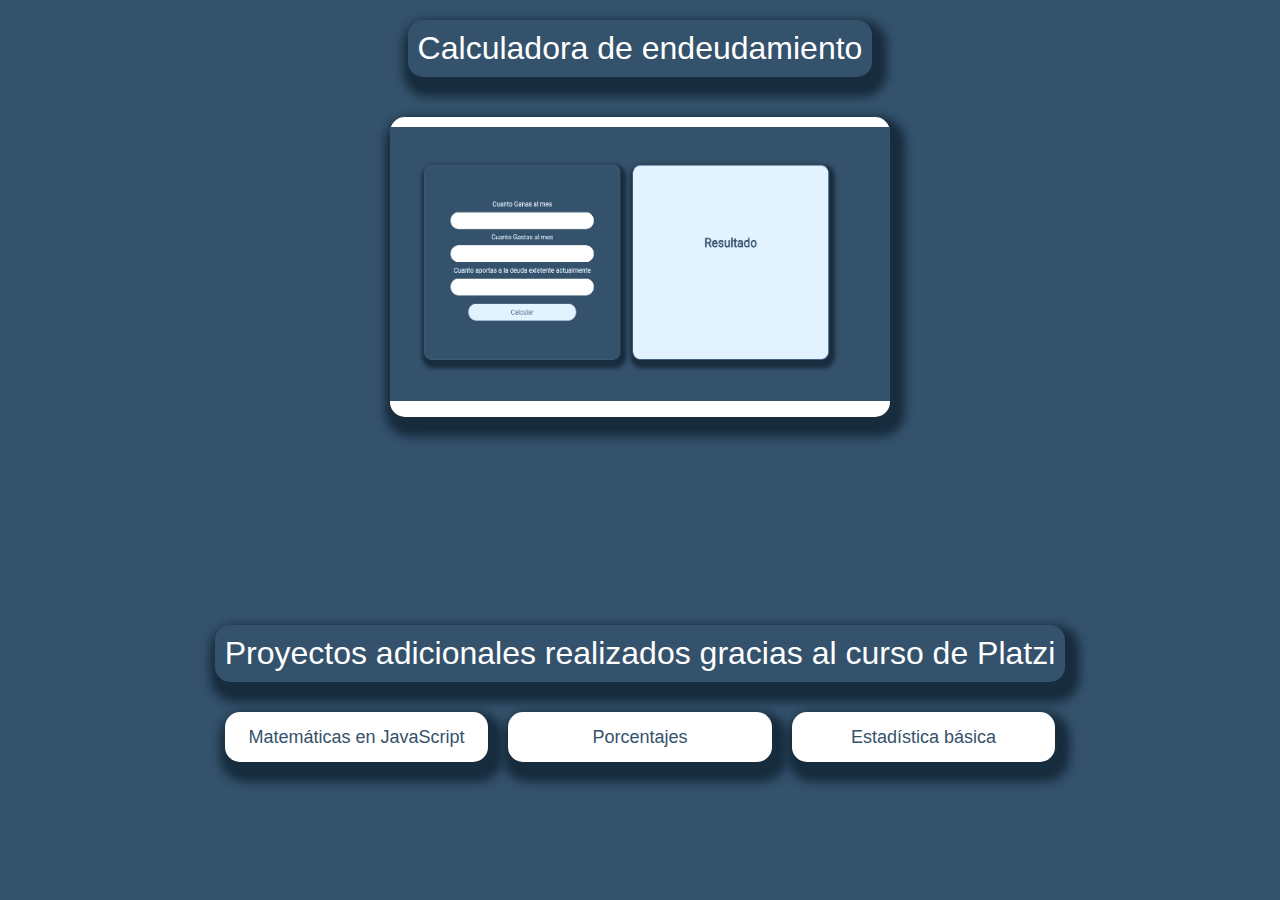
<file: index.html>
<!DOCTYPE html>
<html lang="en">

<head>
    <meta charset="UTF-8">
    <meta http-equiv="X-UA-Compatible" content="IE=edge">
    <meta name="viewport" content="width=device-width, initial-scale=1.0" />
    <title>Taller Práctico de JavaScript: Matemáticas y Estadística Básica</title>
    <link rel="stylesheet" href="./style.css">
</head>

<body>
    <main class="main">
        <div class="container container-1">
            <p class="project-p">Calculadora de endeudamiento</p>
            <section class="section section-project">
                <div>
                    <a href="./analisis_salarial/reto.html" target="_blank" class="menu-link">Click here</a>
                </div>
            </section>

        </div>
        <div class="container container-2">
            <p class="project-p">Proyectos adicionales realizados gracias al curso de Platzi</p>
            <div class="inside-container">
                <section class="section section-2">
                    <a href="./math/math.html" class="menu-link">Matemáticas en JavaScript</a>
                </section>
    
                <section class="section section-2">
                    <a href="./porcentajes/porcentajes.html" class="menu-link">Porcentajes</a>
                </section>
                
                <section class="section section-2">
                    <a href="./estadistica_basica/index.html" class="menu-link">Estadística básica</a>
                </section>
            </div>
        </div>

    </main>
</body>

</html>
</file>
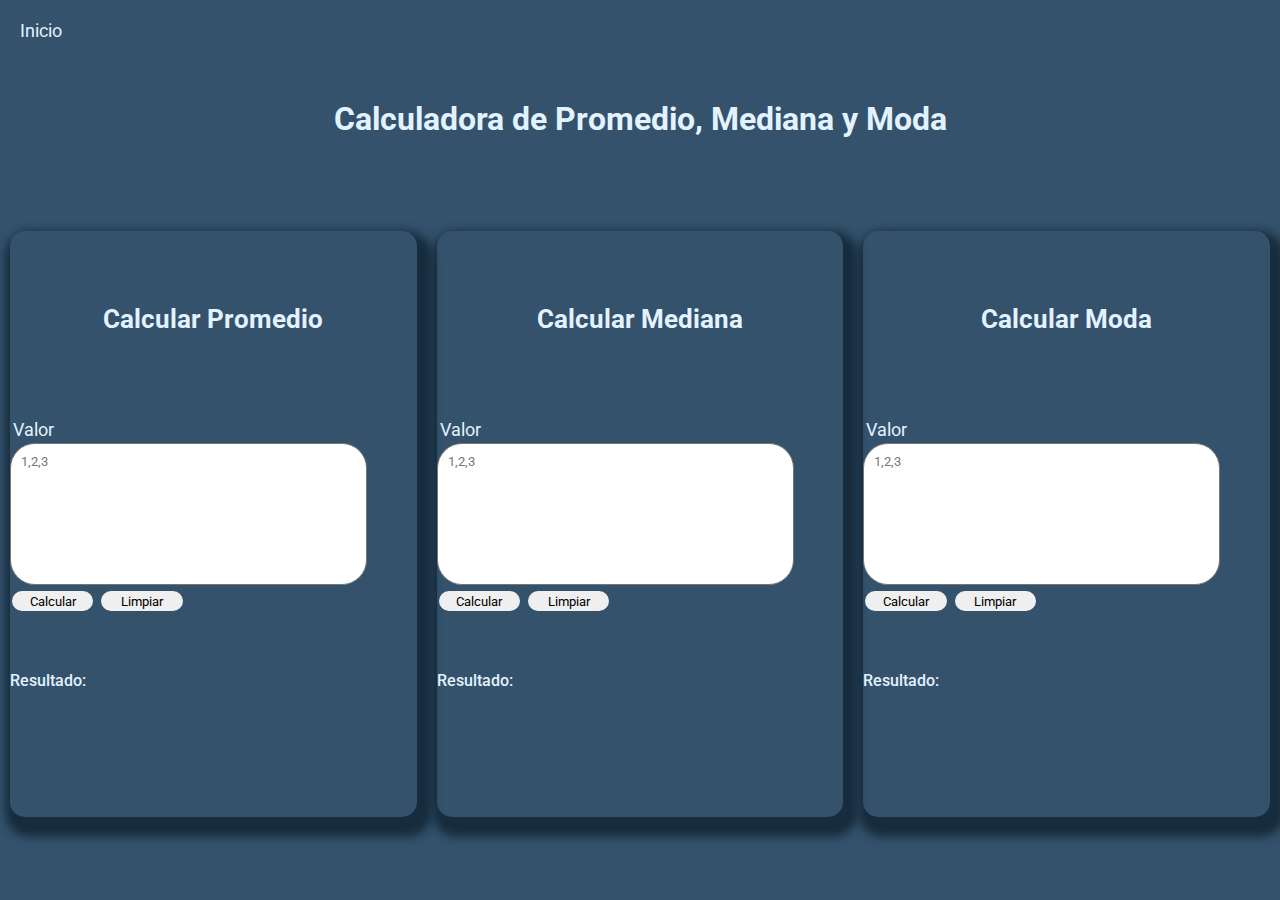
<file: estadistica_basica/index.html>
<!DOCTYPE html>
<html>

<head>
  <meta charset="UTF-8" />
  <meta http-equiv="X-UA-Compatible" content="IE=edge" />
  <meta name="viewport" content="width=device-width, initial-scale=1.0">
  <title>Estadística básica</title>
  <link rel="stylesheet" href="./style.css">
  <!--Font-family-->
  <link rel="preconnect" href="https://fonts.googleapis.com">
  <link rel="preconnect" href="https://fonts.gstatic.com" crossorigin>
  <link href="https://fonts.googleapis.com/css2?family=Roboto&display=swap" rel="stylesheet">
</head>

<body>

  <!--Boton de inicio-->
  <aside>

    <p><a href="../index.html">Inicio</a></p>

  </aside>

  <!--Contenido principal-->
  <main class="calculator">

    <h1>Calculadora de Promedio, Mediana y Moda</h1>

    <section class="section-container">

      <!-- Formulario para calcular el promedio -->
      <div class="calc-section">
        <h2>Calcular Promedio</h2>
        <div class="form" id="average-form">

          <div id="average-inputs" class="inputs">
            <label for="input-avarage">Valor</label>
            <!-- <input type="text" class="input-avarage" id="input-avarage"> -->
            <textarea name="input-avarage" class="textarea" id="input-avarage" cols="40" rows="8" placeholder="1,2,3"></textarea>
          </div>

          <div class="container-button">
            
            <button id="avarage-btn">Calcular</button>
            <button id="clear-average">Limpiar</button>

          </div>


          <p class="result">Resultado: <span class="result" id="average-result"></span></p>

        </div>
      </div>

      <!-- Formulario para calcular la mediana -->
      <div class="calc-section">
        <h2>Calcular Mediana</h2>
        <div class="form" id="median-form">

          <div id="median-inputs" class="inputs">

            <label for="input-median">Valor</label>
            <!-- <input type="text" class="input-median" id="input-median"> -->
            <textarea name="input-median" class="textarea" id="input-median" cols="40" rows="8" placeholder="1,2,3"></textarea>

          </div>

          <div class="container-button">

            <button type="submit" id="btnMedian">Calcular</button>
            <button type="button" id="clear-median">Limpiar</button>

          </div>

          <p class="result">Resultado: <span class="result" id="median-result"></span></p>

        </div>
      </div>

      <!-- Formulario para calcular la moda -->
      <div class="calc-section">
        <h2>Calcular Moda</h2>
        <div class="form" id="mode-form">

          <div id="mode-inputs" class="inputs">
            <label for="input-mode">Valor</label>
            <!-- <input type="text" class="input-mode" id="input-mode"> -->
            <textarea name="input-mode" class="textarea" id="input-mode" cols="40" rows="8" placeholder="1,2,3"></textarea>
          </div>

          <div class="container-button">

            <button type="submit" id="btnMode">Calcular</button>
            <button type="button" id="clear-mode">Limpiar</button>

          </div>


          <p class="result">Resultado: <span class="result" id="mode-result"></span></p>

        </div>
      </div>

    </section>

  </main>

  <script src="./app.js"></script>
  <script src="./calculo.js"></script>
</body>

</html>
</file>
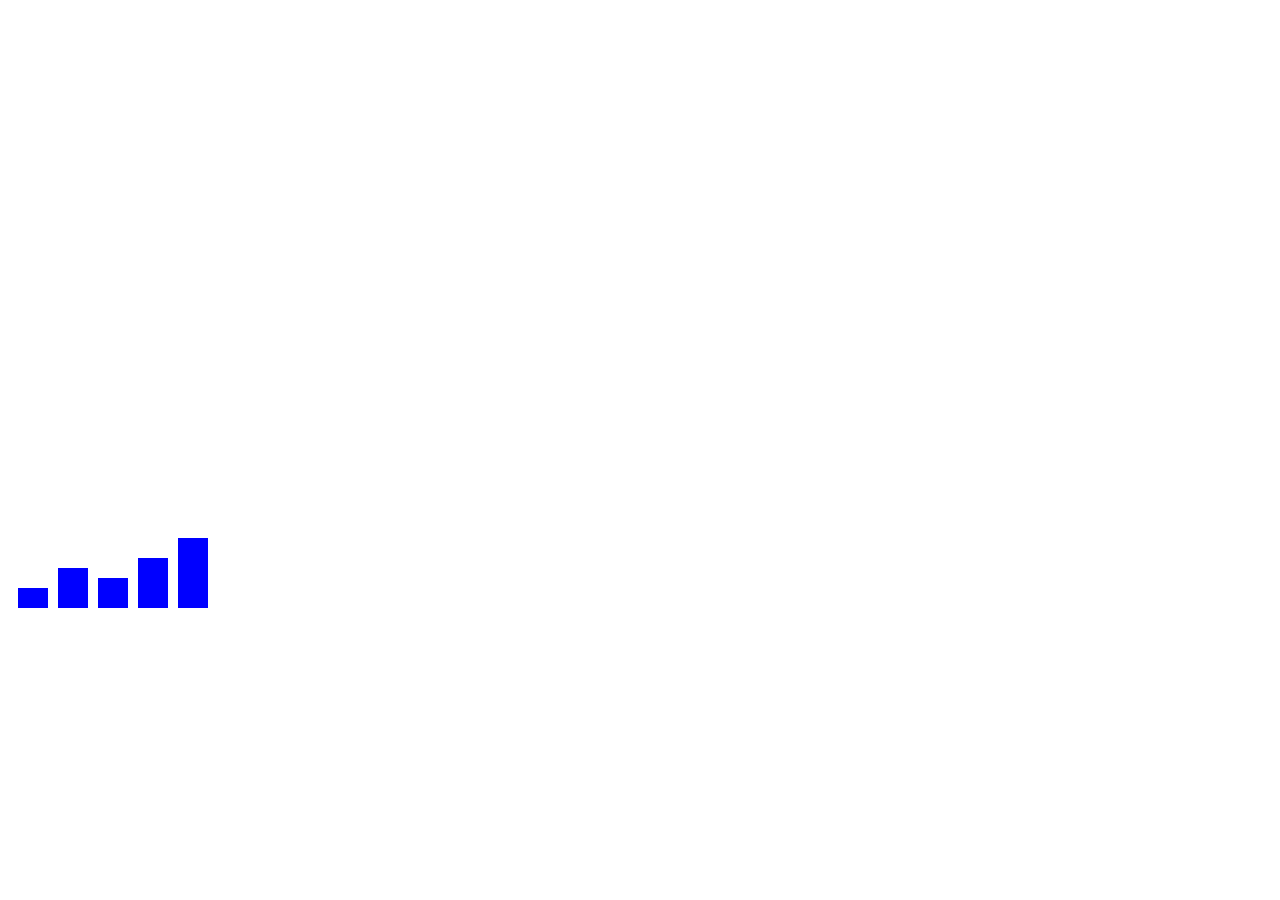
<file: analisis_salarial/indexas.html>
<!DOCTYPE html>
<html>
<head>
    <title>Gráfico de Barras</title>
</head>
<body>
    <canvas id="grafico" width="400" height="600"></canvas>

    <script>
        // Obtén el contexto del lienzo
        var canvas = document.getElementById("grafico");
        var ctx = canvas.getContext("2d");

        // Datos del gráfico (puedes ajustar estos valores)
        var datos = [20, 40, 30, 50, 70];

        // Configuración del gráfico
        var barWidth = 30;
        var barSpacing = 10;
        var startX = 10;
        var barColor = "blue";

        // Dibuja las barras
        for (var i = 0; i < datos.length; i++) {
            var barHeight = datos[i];
            ctx.fillStyle = barColor;
            ctx.fillRect(startX, canvas.height - barHeight, barWidth, barHeight);
            startX += barWidth + barSpacing;
        }
    </script>
</body>
</html>
</file>
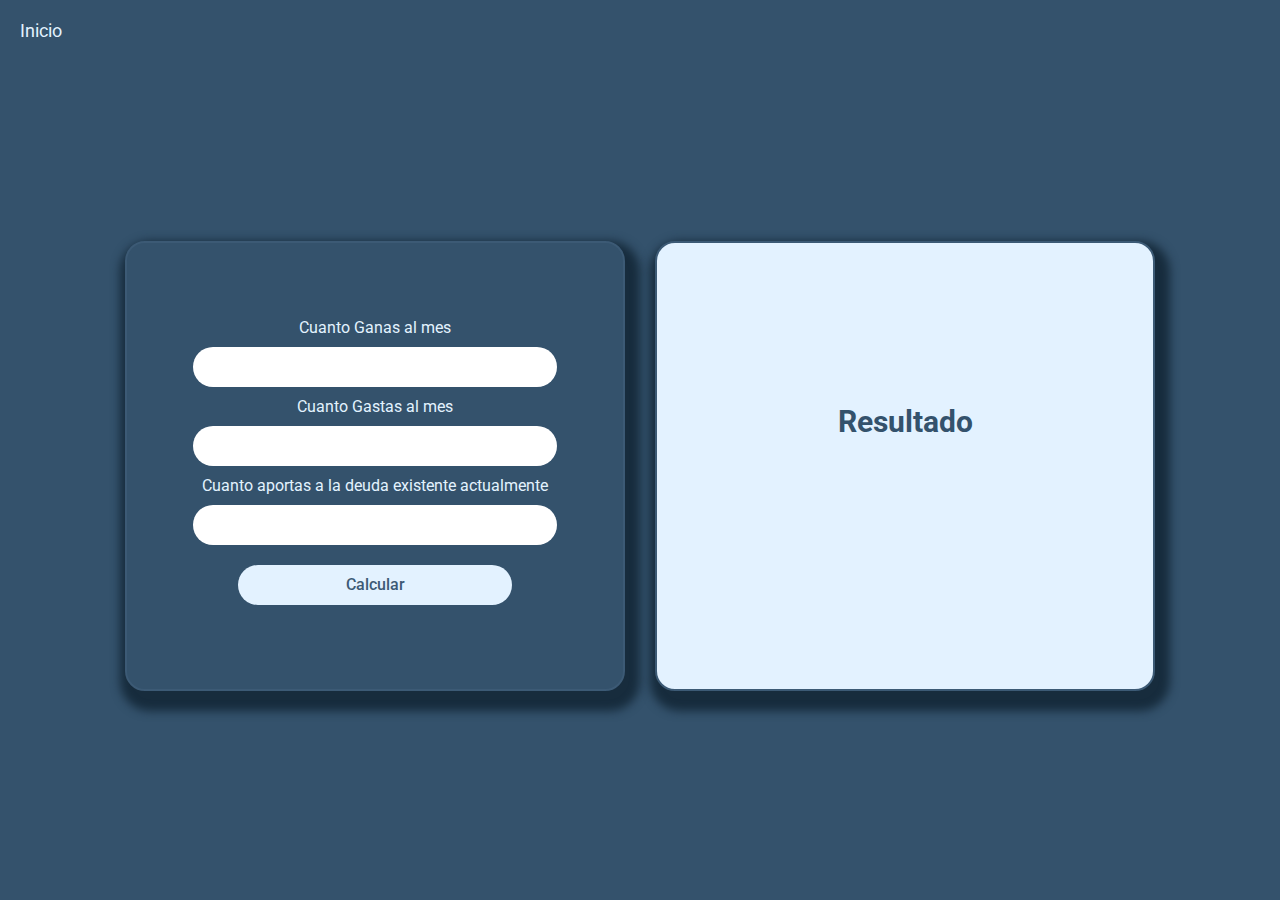
<file: analisis_salarial/reto.html>
<!DOCTYPE html>
<html lang="en">

<head>
    <meta charset="UTF-8">
    <meta name="viewport" content="width=device-width, initial-scale=1.0">
    <title>Calcula tu capacidad de Endeudamiento</title>
    <link rel="stylesheet" href="style.css">
    <!--Font-family-->
    <link rel="preconnect" href="https://fonts.googleapis.com">
    <link rel="preconnect" href="https://fonts.gstatic.com" crossorigin>
    <link href="https://fonts.googleapis.com/css2?family=Roboto&display=swap" rel="stylesheet">
</head>

<body>
    <aside>
        <p><a href="../index.html">Inicio</a></p>
    </aside>
    <main class="main">
        <section class="container container-1">
            <label for="inputIngresos" class="">Cuanto Ganas al mes</label>
            <input type="text" name="inputIngresos" id="inputIngresos" class="inputIngresos">
            <!---->
            <label for="inputGastos" class="">Cuanto Gastas al mes</label>
            <input type="text" name="inputGastos" id="inputGastos" class="inputGastos">
            <!---->
            <label for="inputAporteDeuda" class="">Cuanto aportas a la deuda existente actualmente</label>
            <input type="text" name="inputAporteDeuda" id="inputAporteDeuda" class="inputAporteDeuda">
            <!---->
            <button id="btnCalcular" class="btnCalcular">Calcular</button>
        </section>
        <section class="container container-2">
            <h2 class="h2">Resultado</h2>
            <p id="pResult" class="pResult"></p>
        </section>
    </main>
    <script src="./reto.js"></script>
</body>

</html>
</file>
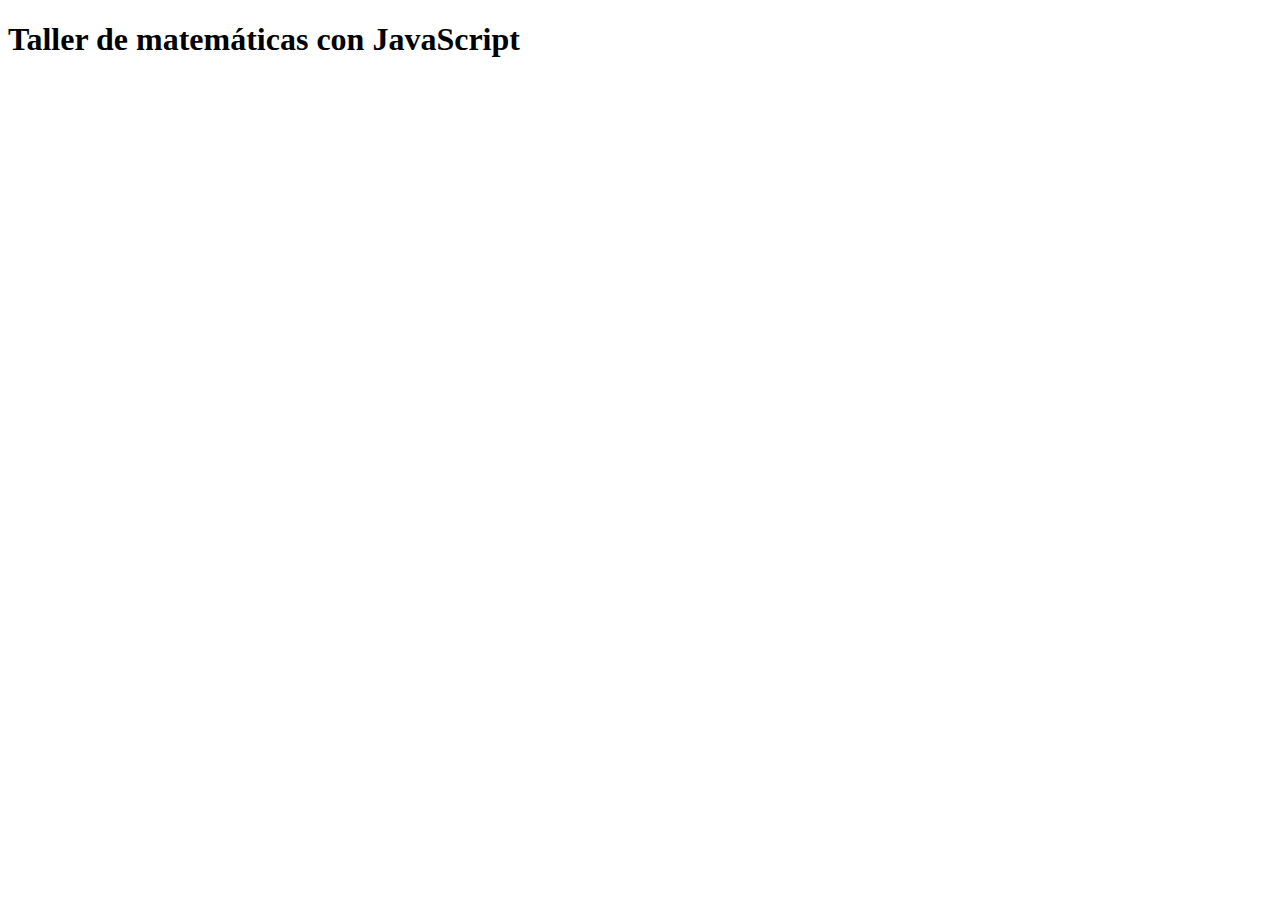
<file: analisis_salarial/salarios.html>
<!DOCTYPE html>
<html>
    <head>
        <meta charset="UTF-8"/>
        <meta http-equiv="X-UA-Compatible" content="IE=edge"/>
        <meta name="viewport" content="width=device-width, initial-scale=1.0">
        <title>Analisis salarial</title>
    </head>
    <body>
        <h1>Taller de matemáticas con JavaScript</h1>
        
        <main>
            <section>
                
            </section>
        </main>
        <script src="./app.js"></script>
        <script src="./salarios.js"></script>
        <script src="./analisis.js"></script>
    </body>
</html>
</file>
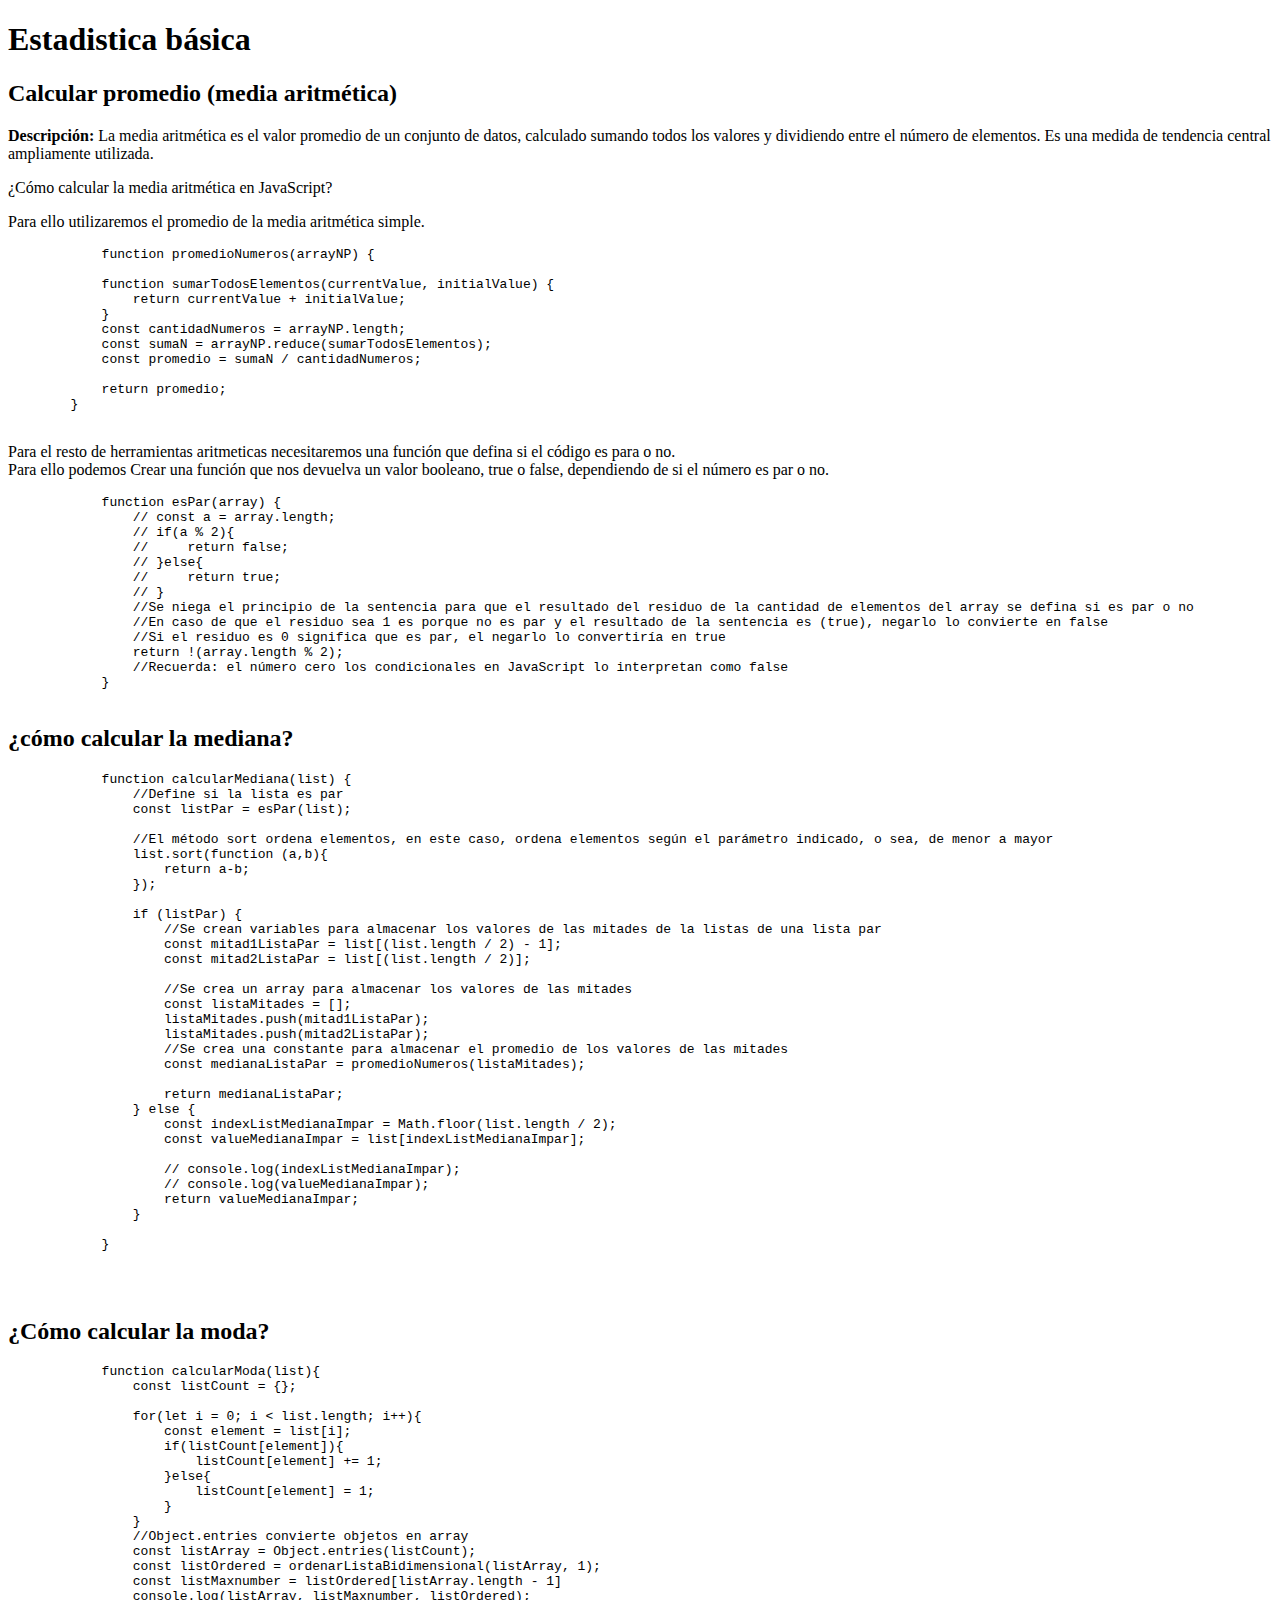
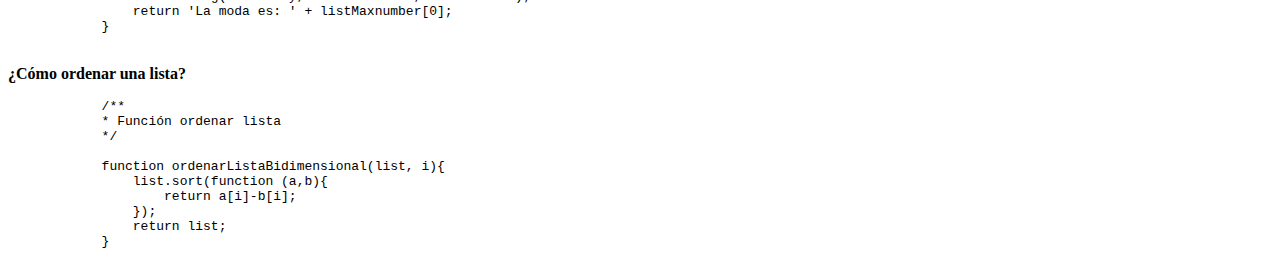
<file: estadistica_basica/reto.html>
<!DOCTYPE html>
<html lang="en">

<head>
    <meta charset="UTF-8">
    <meta name="viewport" content="width=device-width, initial-scale=1.0">
    <title>Taller de Estadística</title>
</head>

<body>
    <h1>Estadistica básica</h1>
    <h2>Calcular promedio (media aritmética)</h2>
    <p><b>Descripción:</b> La media aritmética es el valor promedio de un conjunto de datos,
        calculado sumando todos los valores y dividiendo entre el número de elementos. Es una medida de tendencia
        central ampliamente utilizada.</p>
    <p>¿Cómo calcular la media aritmética en JavaScript?</p>
    <p>Para ello utilizaremos el promedio de la media aritmética simple.</p>
    <code>
        <pre>
            function promedioNumeros(arrayNP) {

            function sumarTodosElementos(currentValue, initialValue) {
                return currentValue + initialValue;
            }
            const cantidadNumeros = arrayNP.length;
            const sumaN = arrayNP.reduce(sumarTodosElementos);
            const promedio = sumaN / cantidadNumeros;
        
            return promedio;
        }
      </pre>
    </code>
    <p>Para el resto de herramientas aritmeticas necesitaremos una función que defina si el código es para o no. <br>
        Para ello podemos
        Crear una función que nos devuelva un valor booleano, true o false, dependiendo de si el número es par o no.
        <br>
    </p>
    <code>
        <pre>
            function esPar(array) {
                // const a = array.length;
                // if(a % 2){
                //     return false;
                // }else{
                //     return true;
                // }
                //Se niega el principio de la sentencia para que el resultado del residuo de la cantidad de elementos del array se defina si es par o no  
                //En caso de que el residuo sea 1 es porque no es par y el resultado de la sentencia es (true), negarlo lo convierte en false 
                //Si el residuo es 0 significa que es par, el negarlo lo convertiría en true
                return !(array.length % 2);
                //Recuerda: el número cero los condicionales en JavaScript lo interpretan como false 
            }
      </pre>
    </code>
    <h2>¿cómo calcular la mediana?</h2>
    <code>
        <pre>
            function calcularMediana(list) {
                //Define si la lista es par 
                const listPar = esPar(list);
                
                //El método sort ordena elementos, en este caso, ordena elementos según el parámetro indicado, o sea, de menor a mayor 
                list.sort(function (a,b){
                    return a-b;
                });
            
                if (listPar) {
                    //Se crean variables para almacenar los valores de las mitades de la listas de una lista par
                    const mitad1ListaPar = list[(list.length / 2) - 1];
                    const mitad2ListaPar = list[(list.length / 2)];
            
                    //Se crea un array para almacenar los valores de las mitades
                    const listaMitades = [];
                    listaMitades.push(mitad1ListaPar);
                    listaMitades.push(mitad2ListaPar);
                    //Se crea una constante para almacenar el promedio de los valores de las mitades
                    const medianaListaPar = promedioNumeros(listaMitades);
                    
                    return medianaListaPar;
                } else {
                    const indexListMedianaImpar = Math.floor(list.length / 2);
                    const valueMedianaImpar = list[indexListMedianaImpar];
            
                    // console.log(indexListMedianaImpar);
                    // console.log(valueMedianaImpar);
                    return valueMedianaImpar;
                }
            
            }
        </pre>
    </code>
    <br>
    <h2>¿Cómo calcular la moda?</h2>
    <code>
        <pre>
            function calcularModa(list){
                const listCount = {};
            
                for(let i = 0; i < list.length; i++){
                    const element = list[i];
                    if(listCount[element]){
                        listCount[element] += 1;
                    }else{
                        listCount[element] = 1;
                    }
                }
                //Object.entries convierte objetos en array 
                const listArray = Object.entries(listCount);
                const listOrdered = ordenarListaBidimensional(listArray, 1);
                const listMaxnumber = listOrdered[listArray.length - 1]
                console.log(listArray, listMaxnumber, listOrdered);
                return 'La moda es: ' + listMaxnumber[0];
            }
        </pre>
    </code>
    <p><b>¿Cómo ordenar una lista?</b></p>
    <code>
        <pre>
            /**
            * Función ordenar lista
            */

            function ordenarListaBidimensional(list, i){
                list.sort(function (a,b){
                    return a[i]-b[i];
                });
                return list;
            }
        </pre>
    </code>
    <script src="reto.js"></script>
</body>

</html>
</file>
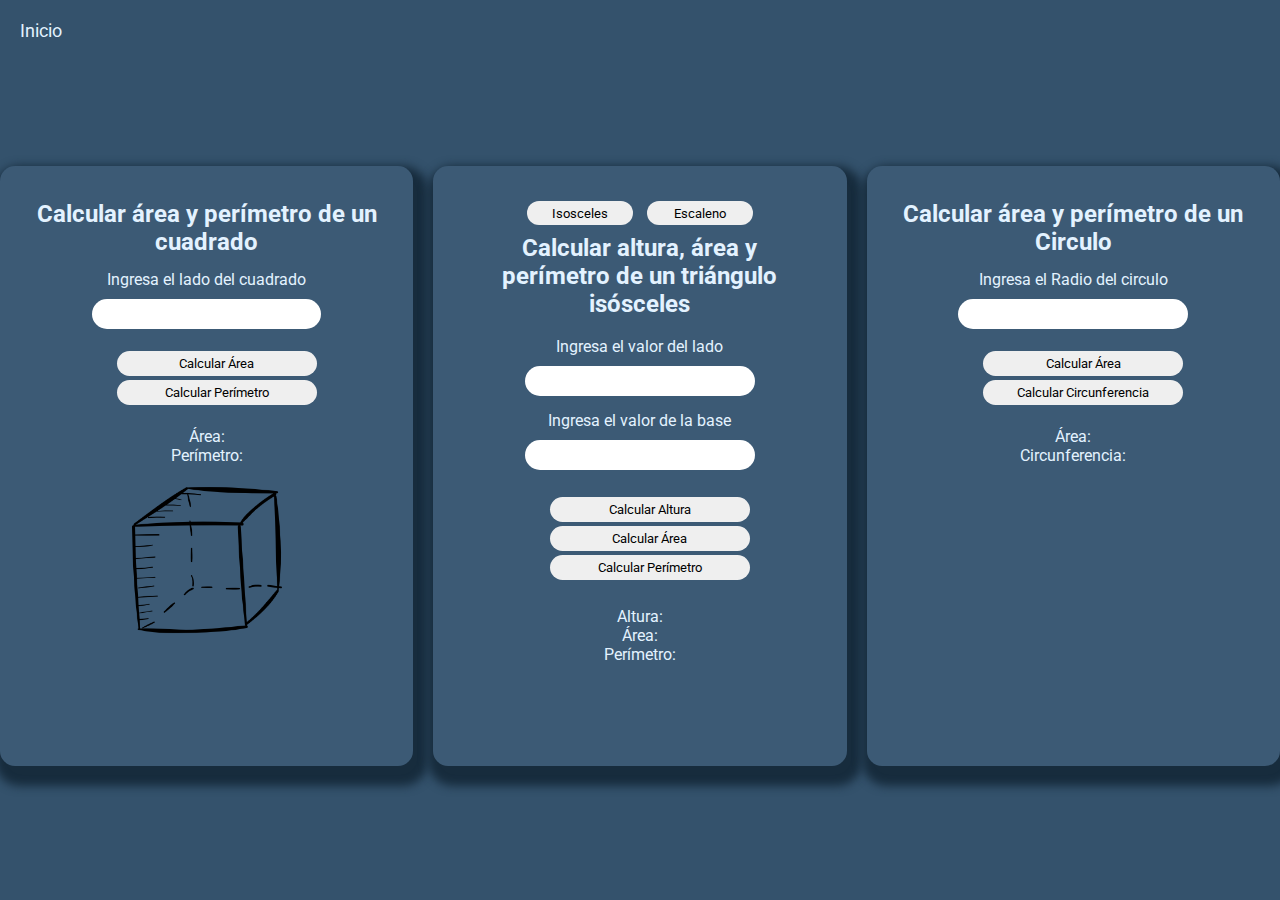
<file: math/math.html>
<!DOCTYPE html>
<html lang="en">

<head>
    <meta charset="UTF-8">
    <meta http-equiv="X-UA-Compatible" content="IE=edge">
    <meta name="viewport" content="width=device-width, initial-scale=1.0">
    <title>Taller de Matemáticas con JavaScript</title>
    <link rel="stylesheet" href="./css/styles.css">
    <!--Font-family-->
    <link rel="preconnect" href="https://fonts.googleapis.com">
    <link rel="preconnect" href="https://fonts.gstatic.com" crossorigin>
    <link href="https://fonts.googleapis.com/css2?family=Roboto&display=swap" rel="stylesheet">
</head>

<body>
    <aside>
        <p><a href="../index.html">Inicio</a></p>
    </aside>
    <main>
        <!--Formulario para input del lado del cuadrado-->
        <section class="section">

            <section class="section-cuadrado">

                <h2>Calcular área y perímetro de un cuadrado</h2>
                <section class="subsection-input">
                    <label>Ingresa el lado del cuadrado</label>
                    <input type="text" name="ladoCuadrado" id="ladoCuadrado">
                </section>

                <section class="subsection-button">
                    <button id="btnCalcularAreaCuadrado">Calcular Área</button>
                    <button id="btnCalcularPerimetroCuadrado">Calcular Perímetro</button>
                </section>

                <section class="subsection-result">
                    <p>Área: <b id="resultAreaCuadrado" class="resultAreaCuadrado"></b></p>
                    <p>Perímetro: <b id="resultPerimetroCuadrado" class="resultPerimetroCuadrado"></b></p>
                </section>

                <section class="subsection-img">
                    <img src="../img/cubo.png" alt="">
                </section>

            </section>

        </section>

        <!--Formulario para input del lado del triangulo-->
        <section class="section">

            <button class="hidden-button" id="hiddenIsoscelesBtn">Isosceles</button>
            <button class="hidden-button" id="hiddenEscalenoBtn">Escaleno</button>

            <section class="section-triangulo">

                <section class="subsection subsection--1" id="hiddenIsosceles">

                    <h2>Calcular altura, área y perímetro de un triángulo isósceles</h2>

                    <section class="subsection-input">
                        <label for="ladoTrianguloIsos">Ingresa el valor del lado</label>
                        <input type="text" name="ladoTrianguloIsos" id="ladoTrianguloIsos">
                    </section>

                    <section class="subsection-input">
                        <label for="baseTrianguloIsos">Ingresa el valor de la base</label>
                        <input type="text" name="baseTrianguloIsos" id="baseTrianguloIsos">
                    </section>

                    <section class="subsection-button">
                        <button id="btnCalcularAlturaTrianguloIsos">Calcular Altura</button>
                        <button id="btnCalcularAreaTrianguloIsos">Calcular Área</button>
                        <button id="btnCalcularPerimetroTrianguloIsos">Calcular Perímetro</button>
                    </section>

                    <section class="subsection-result">
                        
                        <p>
                            Altura: <span id="resultAlturaTrianguloIsos" class="resultAlturaTrianguloIsos"></span>
                        </p>

                        <p>
                            Área: <span id="resultAreaTrianguloIsos" class="resultAreaTrianguloIsos"></span>
                        </p>
                        <p>
                            Perímetro: <span id="resultPerimetroTrianguloIsos" class="resultPerimetroTrianguloIsos"></span>
                        </p>
                    </section>



                </section>

                <!-- <hr> -->

                <section class="subsection subsection--2 hidden" id="hiddenEscaleno">

                    <h2>Calcular altura, área y perímetro de un Triangulo Escaleno</h2>

                    <section class="subsection-input">
                        
                        <label for="ladoTrianguloEscaA">Lado: <span>A</span></label>
                        <input type="text" name="ladoTrianguloEscaA" id="ladoTrianguloEscaA">

                        <label for="ladoTrianguloEscaB">Lado: <span>B</span></label>
                        <input type="text" name="ladoTrianguloEscaB" id="ladoTrianguloEscaB">
                        
                        <label for="ladoTrianguloEscaC">Lado (donde C es la base del triangulo): <span>C</span></label>
                        <input type="text" name="ladoTrianguloEscaC" id="ladoTrianguloEscaC">
                        

                    </section>


                    <section class="subsection-button">
                        <button id="btnCalcularAreaTrianguloEsca">Calcular Área</button>
                        <button id="btnCalcularPerimetroTrianguloEsca">Calcular Perímetro</button>
                        <button id="btnCalcularAlturaTrianguloEsca">Calcular Altura</button>
                    </section>

                    <section class="subsection-result">
                        <p>
                            Área: <span id="resultAreaTrianguloEsca" class="resultAreaTrianguloEsca"></span>
                        </p>

                        <p>
                            Perímetro: <span id="resultPerimetroTrianguloEsca" class="resultPerimetroTrianguloEsca"></span>
                        </p>

                        <p>
                            Altura: <span id="resultAlturaTrianguloEsca" class="resultAlturaTrianguloEsca"></span>
                        </p>

                    </section>

                </section>

            </section>



        </section>

        <!--Formulario para el circulo-->
        <section class="section">

            <h2>Calcular área y perímetro de un Circulo</h2>

            <section class="section-circulo">


                <section class="subsection-input">
                    <label for="radioCirculo">Ingresa el Radio del circulo</label>
                    <input type="text" name="radioCirculo" id="radioCirculo">
                </section>


                <section class="subsection-button">
                    <button id="btnCalcularAreaCirculo">Calcular Área</button>
                    <button id="btnCalcularCircunferenciaCirculo">Calcular Circunferencia</button>
                </section>

                <section class="subsection-result">

                    
                    <p>
                        Área: <span id="resultAreaCirculo" class="resultAreaCirculo"></span>
                    </p>

                    <p>
                        Circunferencia: <span id="resultCircunferenciaCirculo" class="resultCircunferenciaCirculo"></span>
                    </p>

                </section>

            </section>

        </section>
    </main>

    <!--Scripts-->
    <script src="./js/cuadrado.js"></script>
    <script src="./js/triangulo.js"></script>
    <script src="./js/circle.js"></script>
</body>

</html>
</file>
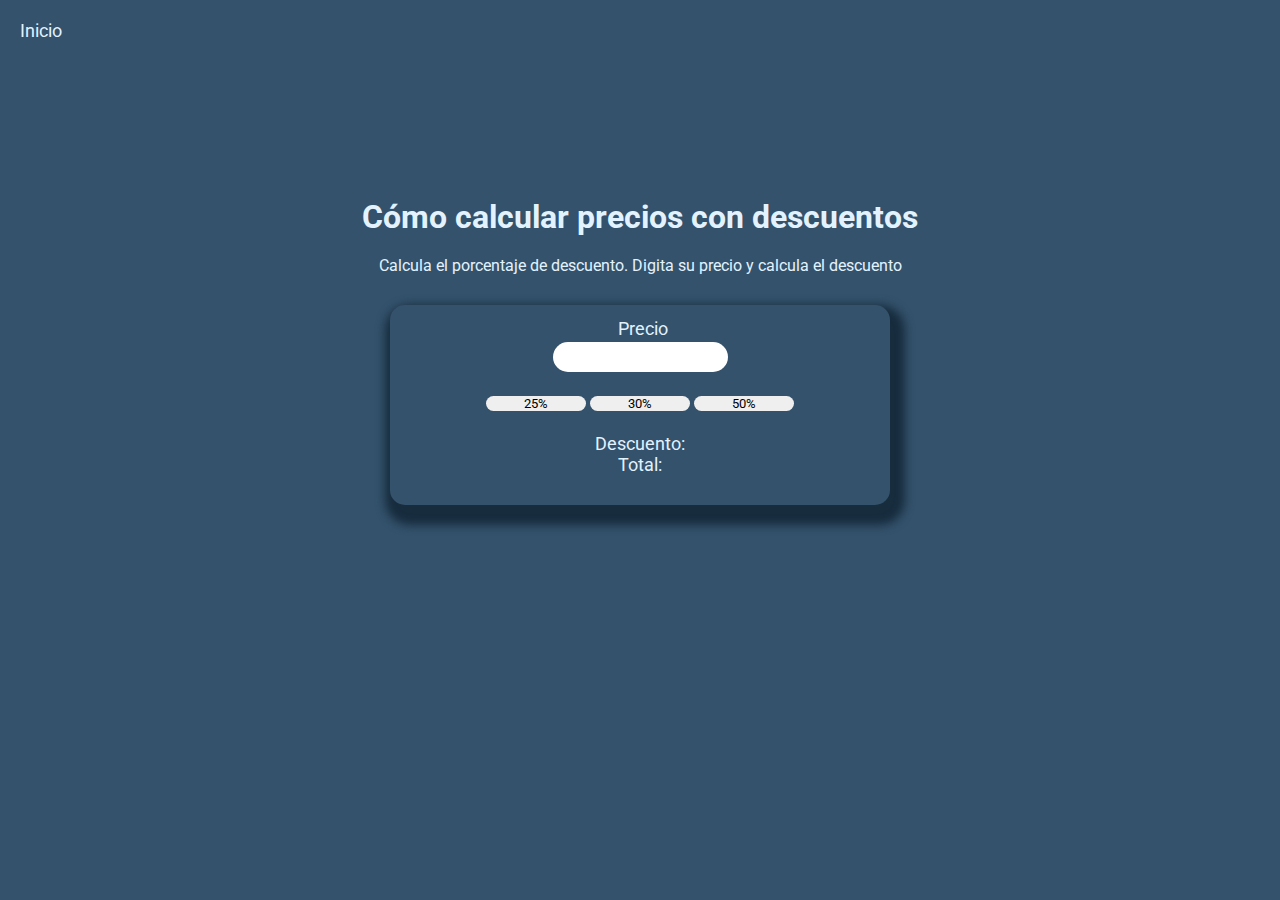
<file: porcentajes/porcentajes.html>
<!DOCTYPE html>
<html lang="en">

<head>
  <meta charset="UTF-8" />
  <meta http-equiv="X-UA-Compatible" content="IE=edge" />
  <meta name="viewport" content="width=device-width, initial-scale=1.0" />
  <title>Porcentajes</title>
  <link rel="stylesheet" href="./style.css">
  <!--Font-family-->
  <link rel="preconnect" href="https://fonts.googleapis.com">
  <link rel="preconnect" href="https://fonts.gstatic.com" crossorigin>
  <link href="https://fonts.googleapis.com/css2?family=Roboto&display=swap" rel="stylesheet">

</head>

<body>
  <aside>
    <p><a href="../index.html">Inicio</a></p>
  </aside>

  <main class="main">

    <h1 class="title-h1">Cómo calcular precios con descuentos</h1>

    <p class="text">
      Calcula el porcentaje de descuento. Digita su precio y calcula el descuento
    </p>

    <section class="section-1">

      <section class="subsection">

        <div class="form-input"> 
          <label class="text" for="price">Precio</label>
          <input type="text" name="price" id="price"/>
        </div>
  
        <div class="coupons">
          <button class="button-coupon buttonCoupon1" id="buttonCoupon1">25%</button>
          <button class="button-coupon buttonCoupon2" id="buttonCoupon2">30%</button>
          <button class="button-coupon buttonCoupon3" id="buttonCoupon3">50%</button>
        </div>
  
        <div class="resultados">
          <p>Descuento: <b id="resultCupon"></b></p>
          <p>Total: <b id="result"></b></p>
        </div>
      
      </section>

    </section>

  </main>

  <script src="./porcentajes.js"></script>
</body>

</html>
</file>
<file: style.css>
/* Definición de variables CSS personalizadas */
:root {
    --background-main: #34526c; /* Color de fondo principal */
    --color: #e3f2ff; /* Color de texto principal */
    --secondary-color: #3c5a75; /* Color de texto secundario */
    --white: #fff;
    --shadow: #172c3d;
}

/* Reset de estilos y definición de fuente global */
* {
    margin: 0;
    padding: 0;
    box-sizing: border-box;
    font-family: 'Roboto', sans-serif; /* Establece la fuente global como Roboto */
}

/* Estilos para el encabezado principal */
.main {
    height: 100vh;
    display: flex;
    flex-direction: column;
    justify-content: center;
    align-items: center; /* Establece la altura del contenedor principal al 100% del viewport */
    background-color: var(--background-main); /* Utiliza el color de fondo principal definido en las variables */
    gap: 60px; /* Espacio entre elementos secundarios dentro de .main */
    padding: 10px; /* Relleno alrededor de .main */
}
/*
    main > div.container.container-1/2 > section.section.section-project > div
*/
.container{
    display: flex;
    justify-content: center;
    align-items: center;
    height: 100%;
    width: 90%;
    flex-direction: column;
}
.container-2 p{
    text-align: center;
    font-size: 32px;
    color: var(--white);
    margin: 10px 10px 30px;
    padding: 10px 10px;
    border-radius: 15px;
    box-shadow: 5px 10px 10px 10px var(--shadow); /* Sombra */
}
.container-2 > .inside-container{
    display: flex;
    width: 75%;
    height: 50px;
    justify-content: space-between;
    align-items: center;
}
/*Section se encuentra dentro de container*/
.project-p{ 
    font-size: 32px;
    color: var(--white);
    margin: 10px 10px 30px;
    padding: 10px 10px;
    border-radius: 15px;

    transition: all 0.1s ease-in-out;
    box-shadow: 5px 10px 10px 10px var(--shadow); /* Sombra */
}
.section{
    background-color: var(--white);
    margin: 10px;
    padding: 10px 0px;
    border-radius: 15px;
    transition: all 0.1s ease-in-out;
    box-shadow: 5px 10px 10px 10px var(--shadow); /* Sombra */
}

.section-project{
    width: 500px;
    height: 300px;
    text-align: center;
}

.section-project > div{
    display: flex;
    justify-content: center;
    align-items: center;
    
    height: 98%;
    background-image: url(./img/proyecto_curso.png);
    background-size: 100% 100%;
    background-repeat: no-repeat;
    background-position: center;
    transition: all 0.1s ease-in-out;
}

.menu-link{
    width: 100%;
    height: 100%;
    color: transparent;
}

.section-project:hover{
    height: 314px;
    width: 550px;
    cursor: pointer;
    filter: brightness(0.5);
}


/*Section 2*/
.section-2{
    display: flex;
    width: 100%;
    height: 100%;
    padding: 0;
}

.section-2 a{
    display: inherit;
    justify-content: center;
    align-items: center;
    width: 100%;
    height: 100%;
    text-decoration: none;
    color: var(--background-main);
    font-size: 18px;
}

.section-2 a:hover{
    color: var(--white);
}

.section-2:hover{
    background-color: var(--background-main);
    color: var(--white);
    cursor: pointer;
}

/*Dispositivos moviles*/

@media screen and (max-width: 768px){
    .container-2 p{
        width: 100%;
        font-size: 18px;
    }
    .section-project{
        width: 100%;
        height: 100%;
    }
    .section-project > div{
        width: 100%;
    }
    .section-project:hover, .section_project > div:hover{
        width: 100%;
        height: 77%;  
        cursor: pointer;
    }

    .project-p{
        font-size: 18px;
        text-align: center;
    }

    .inside-container{
        width: 100%;
        height: 100%;
        flex-direction: column;
    }
    .menu-link{
        width: 100%;
        height:100%;
        text-align: center;
    }
    .section-project div .menu-link{
        color: var(--white);
        font-weight: 900;
        font-size: 20px;
    }
}
</file>
<file: estadistica_basica/style.css>
/* Definición de variables CSS personalizadas */
:root {
    --background-main: #34526c;
    /* Color de fondo principal */
    --color: #e3f2ff;
    /* Color de texto principal */
    --secondary-color: #3c5a75;
    /* Color de texto secundario */
    --white: #fff;
    --shadow: #172c3d
}

/*Estilos Globales*/
* {
    margin: 0;
    padding: 0;
    box-sizing: border-box;
    font-family: 'Roboto', sans-serif;
}

/*Seccion de volver a inicio*/
aside {
    display: flex;
    height: 10vh;
    flex-direction: column;
    align-items: start;
    background-color: var(--background-main);
    color: var(--color);
    padding: 20px;
}

aside>p>a {
    width: 100%;
    height: 100%;
    font-size: 18px;
    text-decoration: none;
    color: var(--color);
}

aside>p>a:hover {
    color: #a9bccc;
}

/*Design page*/
body {
    background-color: var(--background-main);
    /* Utiliza el color de fondo principal definido en las variables */
}

/* Estilos para el encabezado principal */
main {
    height: 90vh;
    display: flex;
    flex-direction: column;
    justify-content: center;
    align-items: center;
    /* Establece la altura del contenedor principal al 100% del viewport */
    gap: 20px;
    /* Espacio entre elementos secundarios dentro de .main */
    padding: 10px;
    /* Relleno alrededor de .main */
    
}

main h1 {
    color: var(--color);
}

.section-container {
    display: flex;
    flex-direction: row;
    justify-content: center;
    align-items: center;
    gap: 20px;
    width: 100%;
    height: 100vh;
    
}

.calc-section {
    display: flex;
    width: 33.33%;
    flex-direction: column;
    justify-content: center;
    align-items: center;
    border-radius: 15px;
    height: 80%;
    box-shadow: 5px 10px 10px 10px var(--shadow);
    /* Sombra */
    
}

.calc-section h2 {
    font-size: 26px;
    color: var(--color);
    display: flex;
    height: 10%;
    width: 100%;
    justify-content: center;
    align-items: center;
}

.calc-section .form{
    display: flex;
    height: 70%;
    justify-content: center;
    align-items: center;
    flex-direction: column;
}
.calc-section .form label {
    display: inline-block;
    width: 100%;
    font-size: 18px;
    color: var(--color);
    margin: 3px;
}

.container-input{
    height: 20%;
}

.calc-section .form .container-input input {
    width: 100%;
    height: 26px;
}

.calc-section .form input {
    width: 35%;
    height: 30px;
    font-size: 16px;
    border-radius: 15px;
    padding: 10px;
    border: none;
    text-align: center;
    
}

.form-input input:focus{
    outline: none;
}
/*Button*/

.container-button{
    width: 100%;
    height: 20%;
    justify-content: center;
    align-items: center;
}

.container-button button{
    width: 20%;
    height: 20px;
    margin: 2px;
    border-radius: 15px;
    border: none;
}

.container-button button:hover{
    background-color: var(--background-main);
    border: 0.5px solid var(--shadow);
    color: var(--color);
    cursor: pointer;
}

/*average-inputs*/
.average-inputs{
    display: inline-block;
    width: 100%;
}

.result{
    width: 100%;
}

.inputs{
    width: 100%;

}

.inputs input{
    margin: 5px;
}
/*Result*/
.result{
    color: var(--color);
    font-weight: 500;
}

.textarea{
    border-radius: 25px;
    padding: 10px;
    resize: none;
}
</file>
<file: analisis_salarial/style.css>
/* Definición de variables CSS personalizadas */
:root {
    --background-main: #34526c; /* Color de fondo principal */
    --color: #e3f2ff; /* Color de texto principal */
    --shadow: #172c3d;
}

/* Reset de estilos y definición de fuente global */
* {
    margin: 0;
    padding: 0;
    box-sizing: border-box;
    font-family: 'Roboto', sans-serif; /* Establece la fuente global como Roboto */
}
body{
    background-color: var(--background-main);
}
/* Estilos para el encabezado principal */
.main {
    display: flex;
    flex-direction: row;
    justify-content: center;
    align-items: center;
    height: 90vh; /* Establece la altura del contenedor principal al 100% del viewport */
    background-color: var(--background-main); /* Utiliza el color de fondo principal definido en las variables */
    gap: 30px; /* Espacio entre elementos secundarios dentro de .main */
    padding: 10px; /* Relleno alrededor de .main */
}

/* Estilos para los contenedores superiores e inferiores */
.container {
    display: flex;
    flex-direction: column;
    justify-content: center;
    align-items: center; /* Fondo blanco para los contenedores */
    border-radius: 20px; /* Borde redondeado */
    width: 500px; /* Ancho del contenedor principal */
    height: 50vh; /* Altura del contenedor principal al 50% del viewport */
}

/* Estilos para .container-1 */
.container-1 {
    padding: 20px; /* Relleno interno */
    background-color: var(--background-main); /* Utiliza el color de fondo principal definido en las variables */
    color: var(--color); /* Utiliza el color de texto definido en las variables */
    border: #3c5a75 2px solid; /* Borde sólido con color definido */
    box-shadow: 5px 10px 10px 10px var(--shadow); /* Sombra */
}

.container-1 input {
    width: 80%;
    height: 40px;
    border: none;
    border-radius: 20px;
    padding: 10px;
    margin: 10px;
    font-size: 20px;
    text-align: center;
}

.container-1 button {
    width: 60%;
    height: 40px;
    border: none;
    border-radius: 20px;
    padding: 10px;
    margin: 10px;
    font-size: 16px;
    background-color: var(--color);
    color: #3c5a75;
    font-weight: 500;
}

.container-1 button:hover {
    background-color: #3c5a75;
    color: var(--color);
    cursor: pointer;
    border: var(--color) 1px solid;
}

/* Estilos para .container-2 */
.container-2 {
    border: #3c5a75 2px solid; /* Borde sólido con color definido */
    background-color: var(--color); /* Utiliza el color de fondo definido en las variables */
    color: var(--background-main); /* Utiliza el color de texto definido en las variables */
    box-shadow: 5px 10px 10px 10px var(--shadow); /* Sombra */
    padding: 20px; /* Relleno interno */
}
.container-2 .h2{
    display: inherit;
    font-size: 30px;
    font-weight: 700;
    height: 100px;
    justify-content: center;
    align-items: center;
}

.container-2 .pResult{
    display: inherit;
    justify-content: start;
    height: 10vh;
    font-size: 20px;
    font-weight: 500;
}

/*Seccion de volver a inicio*/
aside{
    display: flex;
    flex-direction: column;
    align-items: start;
    background-color: var(--background-main);
    color: var(--color);
    padding: 20px;
}
aside > p > a{
    width: 100%;
    height: 100%;
    font-size: 18px;
    text-decoration: none;
    color: var(--color);
}

aside > p > a:hover{
    color: #a9bccc;
}
/* Media Queries para pantallas con un ancho máximo de 700px */
@media (max-width: 700px) {
    .main {
        flex-direction: column; /* Cambia la dirección de flexión a columna */
    }
    .container {
        width: 100%; /* Ancho del contenedor al 100% del viewport */
        height: 100%; /* Altura del contenedor al 100% del viewport */
    }
}
</file>
<file: math/css/styles.css>
/* Definición de variables CSS personalizadas */
:root {
    --background-main: #34526c; /* Color de fondo principal */
    --color: #e3f2ff; /* Color de texto principal */
    --secondary-color: #3c5a75; /* Color de texto secundario */
    --white: #fff;
    --shadow: #172c3d
}
/*Estilos Globales*/
*{
    margin: 0;
    padding: 0;
    box-sizing: border-box;
    font-family: 'Roboto', sans-serif;
}
body{
    background-color: var(--background-main)
}
/*Estilos para el contenedor principal del HTML*/
main{
    display: flex;
    flex-direction: row;
    justify-content: center;
    align-items:center; 
    height: 90vh;
    background-color: var(--background-main);
    color: var(--color);
    gap: 20px;
}

/*Define las tres section, su size en width and height*/
main > .section{
    text-align: center;
    margin: 0 auto;
    padding: 30px;
    width: 500px;
    height: 600px;
    background-color: var(--secondary-color);
    box-shadow: 5px 10px 10px 10px var(--shadow);
    border-radius: 15px;
}


/* .section-triangulo:first-child{
    
} */

.section h2{
    font-size: 24px;
    margin: 4px;
}

.section label{
    font-size:16px;
    margin: 10px;
}

/*Hidden*/
 .hidden{
    display: none!important;
}

.hidden-button{
    width: 30%;
    height: 24px;
    border: none;
    border-radius: 25px;
    text-align: center;
    margin: 5px;
}

.hidden-button:hover{
    background-color: var(--secondary-color);
    color: var(--color);
    border: 1px solid var(--shadow);
    cursor: pointer;
}
/*Definimos el contenedor de la imagen*/
.subsection-img{
    margin: 20px;
    height: 25%;
}
/*Tamanio de la imagen*/
.section img{ 
    width: 150px;
}

/*Define el display, tamaño y tipo de posición que tiene la subsection*/
.subsection{
    display: flex;
    flex-direction: column;
    height: 50%;
    gap: 5px;
}

/*Contenedor input*/
.subsection-input{
    display: flex;
    flex-direction: column;
    justify-content: center;
    align-items: center;
    width: 100%;
}

/*Input element*/
.subsection-input input{
    width: 65%;
    height: 30px;
    font-size: 16px;
    border-radius: 15px;
    padding: 10px;
    border: none;
    text-align: center;
}

.subsection-input input:focus{
    outline: none;
}

/*Contenedor button*/
.subsection-button{
    margin: 10px;
    padding: 10px;
    width: 100%;
}
.subsection-button > button{
    width: 200px;
    height: 25px;
    margin: 2px;
    border-radius: 15px;
    border: none;
}

.subsection-button > button:hover{
    background-color: var(--background-main);
    border: 1px solid var(--shadow);
    color: var(--color);
    cursor: pointer;

}

.subsection--2{
    padding-top: 10px;
}

/*Seccion de volver a inicio*/
aside{
    display: flex;
    flex-direction: column;
    align-items: start;
    background-color: var(--background-main);
    color: var(--color);
    padding: 20px;
}
aside > p > a{
    width: 100%;
    height: 100%;
    font-size: 18px;
    text-decoration: none;
    color: var(--color);
}

aside > p > a:hover{
    color: #a9bccc;
}
</file>
<file: porcentajes/style.css>
/* Definición de variables CSS personalizadas */
:root {
    --background-main: #34526c; /* Color de fondo principal */
    --color: #e3f2ff; /* Color de texto principal */
    --secondary-color: #3c5a75; /* Color de texto secundario */
    --white: #fff;
    --shadow: #172c3d;
}

/* Reset de estilos y definición de fuente global */
* {
    margin: 0;
    padding: 0;
    box-sizing: border-box;
    font-family: 'Roboto', sans-serif; /* Establece la fuente global como Roboto */
}

body{
    background-color: var(--background-main); /* Utiliza el color de fondo principal definido en las variables */
}
/* Estilos para el encabezado principal */
main {
    height: 80vh;
    display: flex;
    flex-direction: column;
    justify-content: center;
    align-items: center; /* Establece la altura del contenedor principal al 100% del viewport */
    gap: 20px; /* Espacio entre elementos secundarios dentro de .main */
    padding: 10px; /* Relleno alrededor de .main */
}

/*Seccion de volver a inicio*/
aside{
    display: flex;
    flex-direction: column;
    align-items: start;
    background-color: var(--background-main);
    color: var(--color);
    padding: 20px;
}
aside > p > a{
    width: 100%;
    height: 100%;
    font-size: 18px;
    text-decoration: none;
    color: var(--color);
}

aside > p > a:hover{
    color: #a9bccc;
}

/*Section*/

.section-1{
    display: flex;
    justify-content: start;
    align-items: center;
    flex-direction: column;
    height: 50%;
    width: 80%;
    gap: 25px;
}

.subsection{
    text-align: center;
    margin: 10px;
    width: 500px;
    height: 200px;
    padding: 10px 0px;
    border-radius: 15px;
    box-shadow: 5px 10px 10px 10px var(--shadow); /* Sombra */
}

/*Formulario e inputs*/
.form-input{
    width: 100%;
    height: 33%;
}
.form-input label{
    display: inline-block;
    width: 100%;
    font-size: 18px;
    color: var(--color);
    margin: 3px;
}

.form-input input{
    width: 35%;
    height: 30px;
    font-size: 16px;
    border-radius: 15px;
    padding: 10px;
    border: none;
    text-align: center;
}

.form-input input:focus{
    outline: none;
}

/*Botones de porcentajes*/

.coupons{
    display: flex;
    width: 100%;
    height: 33%;
    justify-content: center;
    align-items: center;
}

.coupons .button-coupon{
    width: 20%;
    margin: 2px;
    border-radius: 15px;
    border: none;

}

.coupons .button-coupon:hover{
    background-color: var(--background-main);
    border: 0.5px solid var(--shadow);
    color: var(--color);
    cursor: pointer;
}

/*Resultados*/

.resultados{
    width: 100%;
    height: 33%;
}

.resultados p{
    font-size: 18px;
    color: var(--color);
}

/*Titulo y descripción de la página*/

.title-h1, .text{
    color: var(--color);
}
</file>
